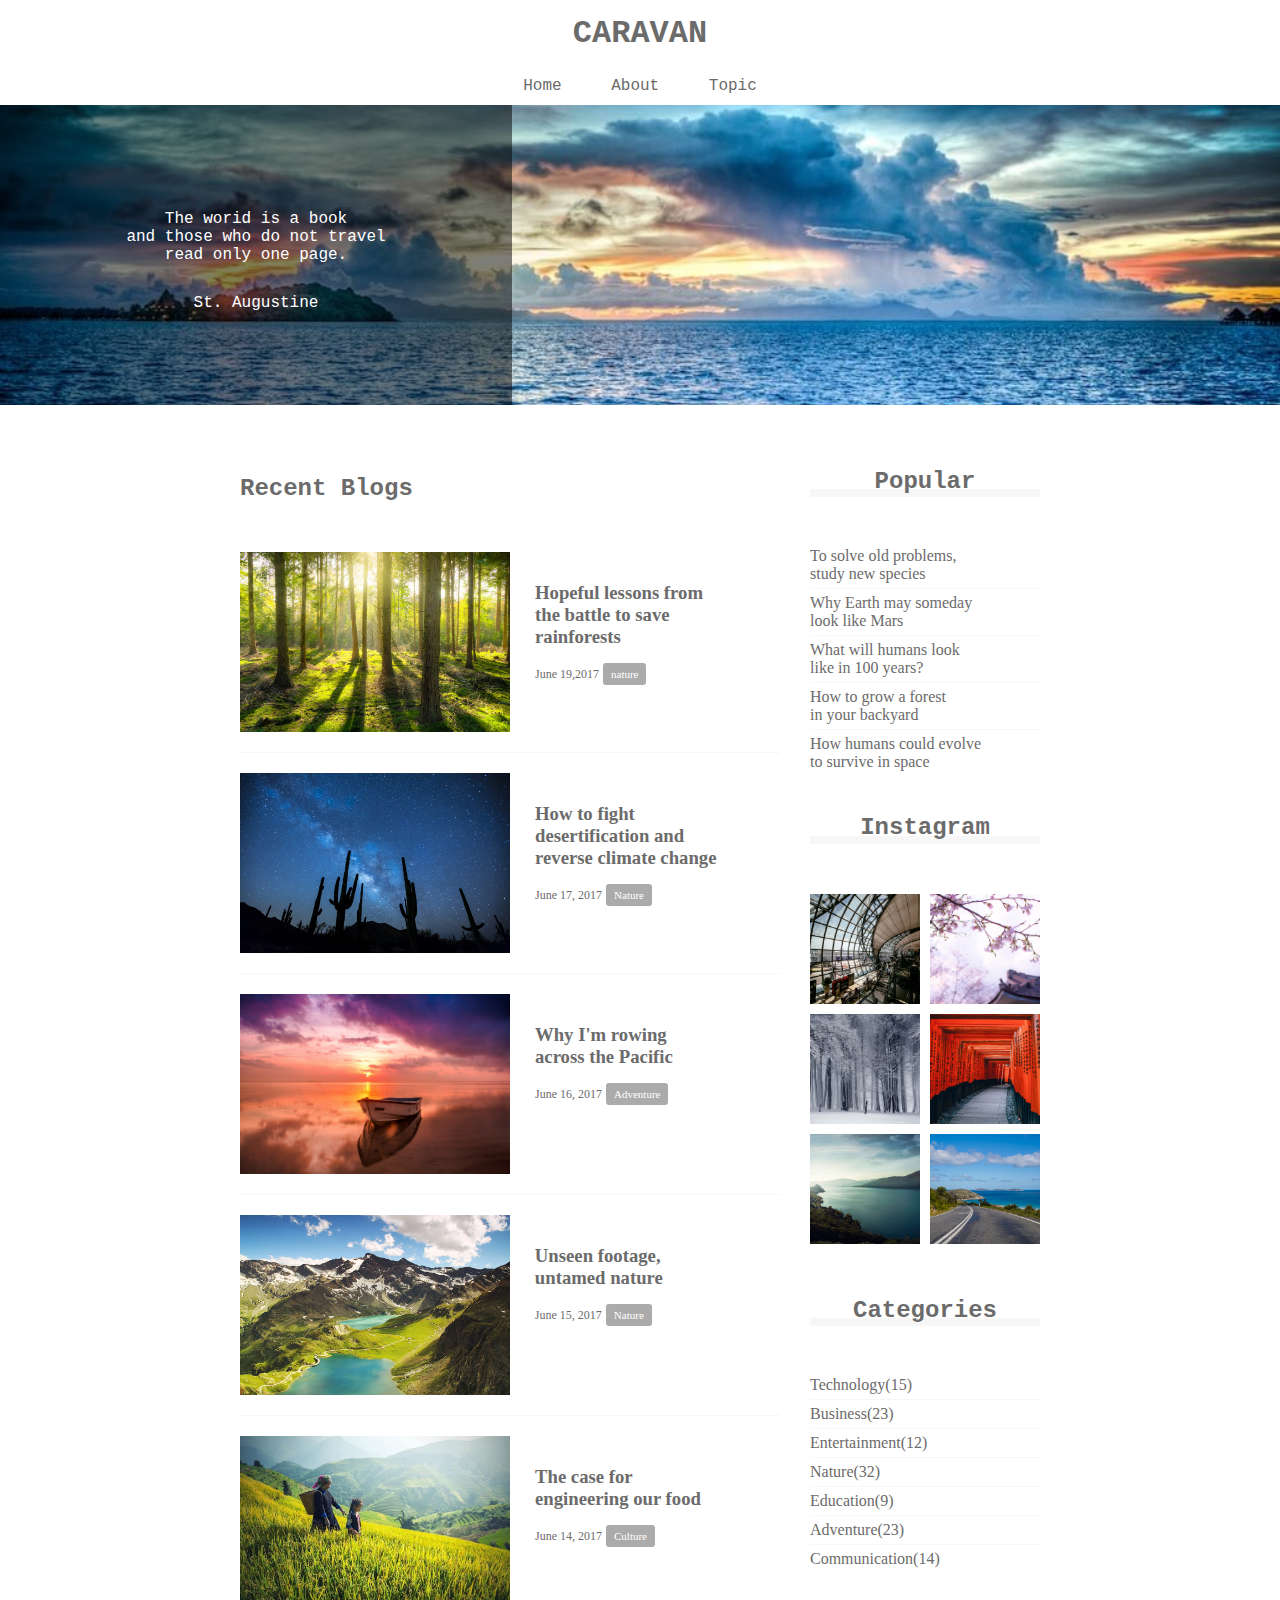
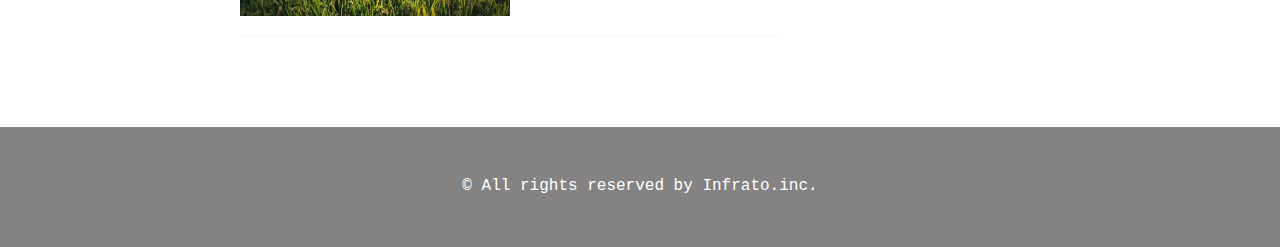
<file: caravan/index.html>
<!DOCTYPE html>
<html>
<head>
  <meta charset="UTF-8">
   <link rel="stylesheet" href="https://use.fontawesome.com/releases/v5.8.1/css/all.css" integrity="sha384-50oBUHEmvpQ+1lW4y57PTFmhCaXp0ML5d60M1M7uH2+nqUivzIebhndOJK28anvf" crossorigin="anonymous">
  <link rel="stylesheet" href="style.css">
  <title>CARAVAN</title>
</head>
<body>
 <header>
 	<h1 class="headline">
 		<a href="index.html">CARAVAN</a>
 	</h1>
    <div class="social">
        <i class="fab fa-facebook-square"></i>
        <i class="fab fa-twitter-square"></i>
        <i class="fab fa-instagram"></i>
    </div>
 </header>
 <nav>
 	<ul class="nav-list">
 		<li class="nav-list-item">
 			<a href="index.html">Home</a>
 		</li>
 		<li class="nav-list-item">About</li>
 		<li class="nav-list-item">Topic</li>
 	</ul>
</nav>
 <div class="main-visual">
    <div class="main-visual-content">
    	<p class="main-visual-text">
    		The worid is a book<br>
    		and those who do not travel<br>
    		read only one page.
    	</p>
    	<p class="main-visual-name">
    		St. Augustine
    	</p>
    </div>
</div>
<main class="main clearfix">
    <section class="blog">
        <h2 clas="blog-headline">Recent Blogs</h2>
        <div class="blog-box">
        <div class="blog-item clearfix">
            <img class="blog-image" src="img/forest.jpg">
            <section class="blog-text">
                <h3 class="blog-text-headline">
                    <a href="single.html">
                        Hopeful lessons from<br>
                        the battle to save<br>
                        rainforests
                    </a>
                </h3>
                <p class="blog-date">June 19,2017</p>
                <span class="category">nature</span>
            </section>
        </div>
        <div class="blog-item clearfix">
          <img class="blog-image" src="img/desert.jpg">
          <section class="blog-text">
            <h3 class="blog-text-headline">
              <a href="single.html">
                How to fight<br>
                desertification and<br>
                reverse climate change
              </a>
            </h3>
            <p class="blog-date">June 17, 2017</p>
            <span class="category">Nature</span>
          </section>
        </div>
        <div class="blog-item clearfix">
          <img class="blog-image" src="img/sunset.jpg">
          <section class="blog-text">
            <h3 class="blog-text-headline">
              <a href="single.html">
                Why I'm rowing<br>
                across the Pacific
              </a>
            </h3>
            <p class="blog-date">June 16, 2017</p>
            <span class="category">Adventure</span>
          </section>
        </div>
        <div class="blog-item clearfix">
          <img class="blog-image" src="img/italy.jpg">
          <section class="blog-text">
            <h3 class="blog-text-headline">
              <a href="single.html">
                Unseen footage,<br>
                untamed nature
              </a>
            </h3>
            <p class="blog-date">June 15, 2017</p>
            <span class="category">Nature</span>
          </section>
        </div>
        <div class="blog-item clearfix">
          <img class="blog-image" src="img/asia.jpg">
          <section class="blog-text">
            <h3 class="blog-text-headline">
              <a href="single.html">
                The case for<br>
                engineering our food
              </a>
            </h3>
            <p class="blog-date">June 14, 2017</p>
            <span class="category">Culture</span>
          </section>
        </div>
    </div>
    </section>
    <div class="sidebar">
      <section class="popular">
        <h2 class="sidebar-headline">Popular</h2>
        <div class="sidebar-contents">
          <p class="popular-text">To solve old problems,<br>study new species</p>
          <p class="popular-text">Why Earth may someday<br>look like Mars</p>
          <p class="popular-text">What will humans look<br>like in 100 years?</p>
          <p class="popular-text">How to grow a forest<br>in your backyard</p>
          <p class="popular-text">How humans could evolve<br>to survive in space</p>
        </div>
      </section>
      <section class="instagram">
        <h2 class="instagram-headline">Instagram</h2>
        <div class="sidebar-contents clearfix">
          <div class="instagram-box"></div>
          <div class="instagram-box"></div>
          <div class="instagram-box"></div>
          <div class="instagram-box"></div>
          <div class="instagram-box"></div>
          <div class="instagram-box"></div>
        </div>
      </section>
      <section class="categories">
        <h2 class="categories-headline">Categories</h2>
        <div class="sidebar-contents">
          <p class="categories-text">Technology(15)</p>
          <p class="categories-text">Business(23)</p>
          <p class="categories-text">Entertainment(12)</p>
          <p class="categories-text">Nature(32)</p>
          <p class="categories-text">Education(9)</p>
          <p class="categories-text">Adventure(23)</p>
          <p class="categories-text">Communication(14)</p>
        </div>
      </section>
    </div>
  </main>
<footer>
	<p class="footer-text">© All rights reserved by Infrato.inc.</p>
</footer>

</body>
</html>
</file>
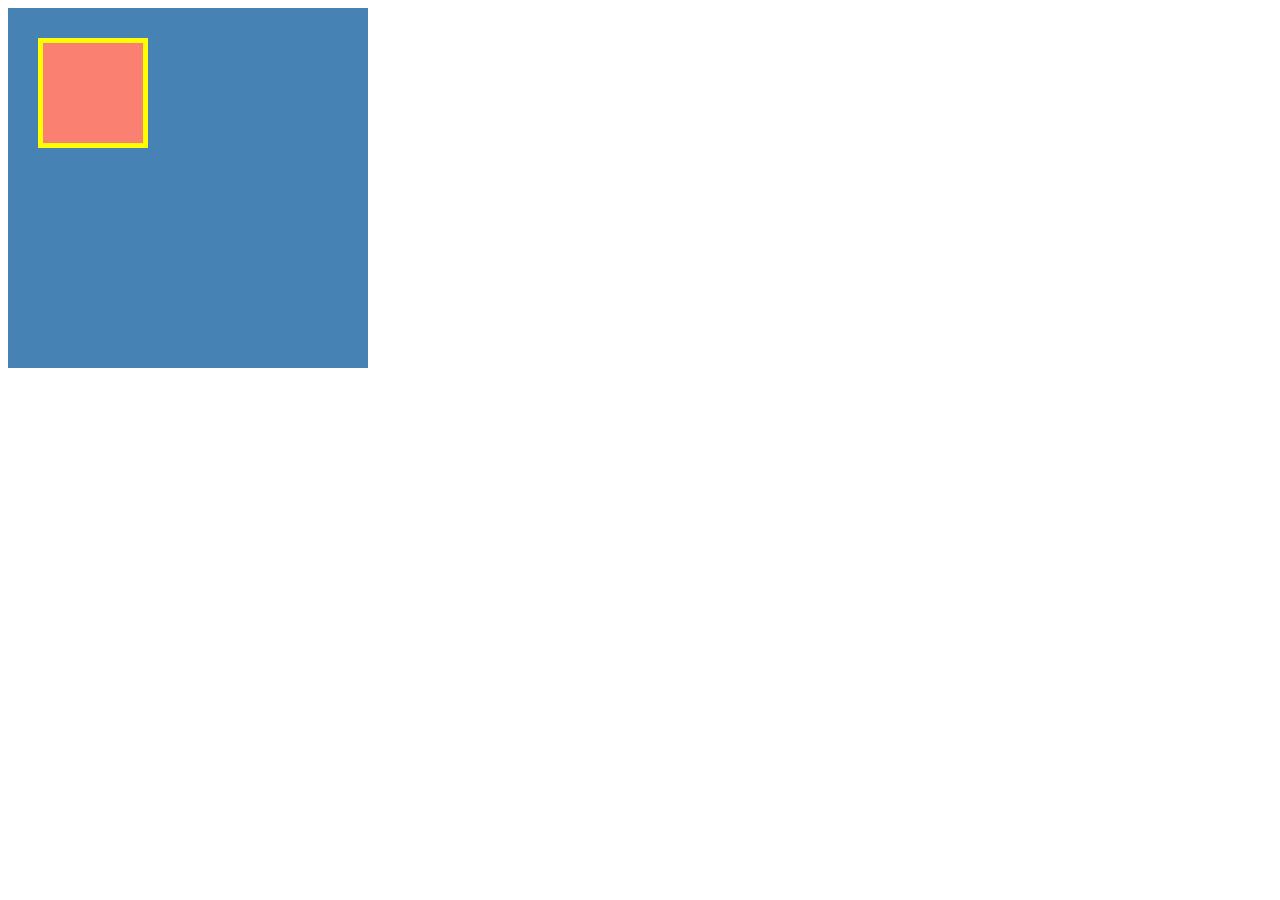
<file: box.html>
<!DOCTYPE html>
<html>
<head>
	<meta charset="UTF-8">
	<link rel="stylesheet" href="box.css">
	<title>BOX</title>
</head>
<body>
	<div class="box1">
	  <div class="box2"></div>
	 </div>


</body>
</html>
</file>
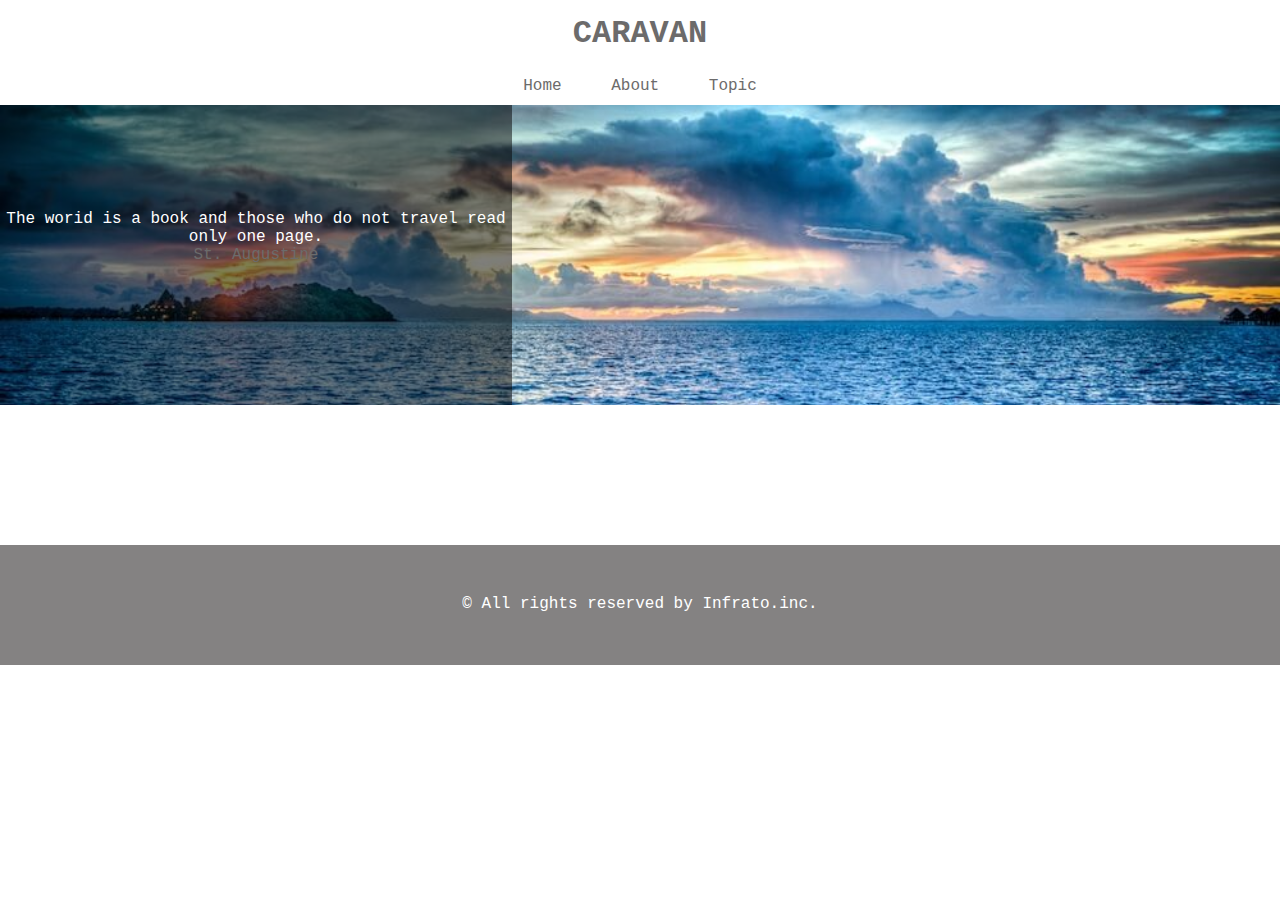
<file: caravan/index 2.html>
<!DOCTYPE html>
<html>
<head>
  <meta charset="UTF-8">
  <link rel="stylesheet" href="style.css">
  <title>CARAVAN</title>
</head>
<body>
 <header>
 	<h1 class="headline">
 		<a href="index.html">CARAVAN</a>
 	</h1>
 </header>
 <nav>
 	<ul class="nav-list">
 		<li class="nav-list-item">
 			<a href="index.html">Home</a>
 		</li>
 		<li class="nav-list-item">About</li>
 		<li class="nav-list-item">Topic</li>
 	</ul>
</nav>
 <div class="main-visual">
    <div class="main-visual-content">
    	<p class="main-visual-text">
    		The worid is a book
    		and those who do not travel
    		read only one page.
    	</p>
    	<p class="mailn-visual-name">
    		St. Augustine
    	</p>
    </div>
</div>
<div class="main clearfix">
    <div class="blog"></div>
    <div class="sidebar"></div>
</div>
<footer>
	<p class="footer-text">© All rights reserved by Infrato.inc.</p>
</footer>

</body>
</html>
</file>
<file: caravan/style.css>
* {
	margin: 0;
	padding: 0;
	box-sizing: border-box;
	color: #6c6b6b;
}
a {
	text-decoration: none;
}
.clearfix::after {
	content: "";
	display: block;
	clear: both;
}
header, nav, h2, .main-visual, footer {
	font-family: Chalkduster, "Bradly Hand", Courier, "Segos Print", sans-serif;
}
header {
	position: relative;
    width: 90%;
    padding: 15px 0;
    margin: 0 auto;
    text-align: center;
}
header .headline {
	font-size: 32px;
}
.social {
	position: absolute;
	top: 22px;
	right: 22px;
}
.social i {
	display: inline-block;
	margin-left: 20px;
}
.nav-list {
	text-align: center;
	padding: 10px 0;
	margin: 0 auto;
}
.nav-list-item {
	list-style: none;
	display: inline-block;
	margin: 0 20px;
}
.main-visual {
	width: 100%;
	height: 300px;
	background-image: url(img/mv.jpg);
	background-size: cover;
	background-position: center;

}
.main-visual-content {
	width: 40%;
	height: 300px;
	background-color: rgba( 0, 0, 0, 0.5);
	text-align: center;
	padding-top: 105px;

}
.main-visual-text {
	color: #fff;
}
.main-visual-name {
	margin-top: 30px;
	color: #fff;
}
.main {
	width: 800px;
	margin: 0 auto;
	padding :70px 0;
}
.blog {
	width: 540px;
	float: left;
	margin-right: 30px;
}
.blog-headline {
	border-bottom: 8px solid #f7f7f7;
	text-align: center;
	line-height: 0.6;
}
.blog-box {
	padding-top: 50px;
}
.blog-item {
	padding-bottom: 20px;
	margin-bottom: 20px;
	border-bottom: 1px solid #f7f7f7;
}
.blog-image {
	float: left;
	height: 180px;
}
.blog-text-headline {
    padding-bottom: 15px;
}
.blog-text {
	float: left;
	padding: 30px 0 0 25px;
}
.blog-date {
	display: inline-block;
	font-size: 12px;
}
.category {
	display: inline-block;
	padding: 5px 8px;
	background-color: #acabab;
	border-radius: 3px;
	color: #fff;
	font-size: 11px;
}
.sidebar {
	width: 230px;
	float: left;
}.sidebar-headline, .instagram-headline, .categories-headline {
  border-bottom: 8px solid #f7f7f7;
  text-align: center;
  line-height: 0.6;
}
.sidebar-contents {
  padding: 50px 0;
}
.popular-text, .categories-text {
  padding-bottom: 5px;
  border-bottom: 1px solid #f7f7f7;
  margin-bottom: 5px;
}
.popular-text:last-child, .categories-text:last-child {
  margin: 0;
  padding: 0;
  border: none;
}
.instagram-box {
  float: left;
  width: 110px;
  padding-top: 110px;
  background-size: cover;
  background-position: center;
}
.instagram-box:nth-child(odd) {
  margin: 0 10px 10px 0;
}
.instagram-box:nth-child(1) {
  background-image: url(img/airport.jpg);
}
.instagram-box:nth-child(2) {
  background-image: url(img/japan.jpg);
}
.instagram-box:nth-child(3) {
  background-image: url(img/snow.jpg);
}
.instagram-box:nth-child(4) {
  background-image: url(img/japan2.jpg);
}
.instagram-box:nth-child(5) {
  background-image: url(img/lake.jpg);
}
.instagram-box:nth-child(6) {
  background-image: url(img/road.jpg);
}
footer {
	width: 100%;
	height: 120px;
	text-align: center;
	padding: 50px 0;
	background-color: #848282;

}
.footer-text {
	color: #fff;
}
</file>
<file: box.css>
.box1 {
	width: 300px;
	height: 300px;
	background-color: steelblue;
	padding: 30px;
}

.box2 {
	width: 100px;
	height: 100px;
	background-color: salmon;
	border: 5px solid yellow;


}
</file>
